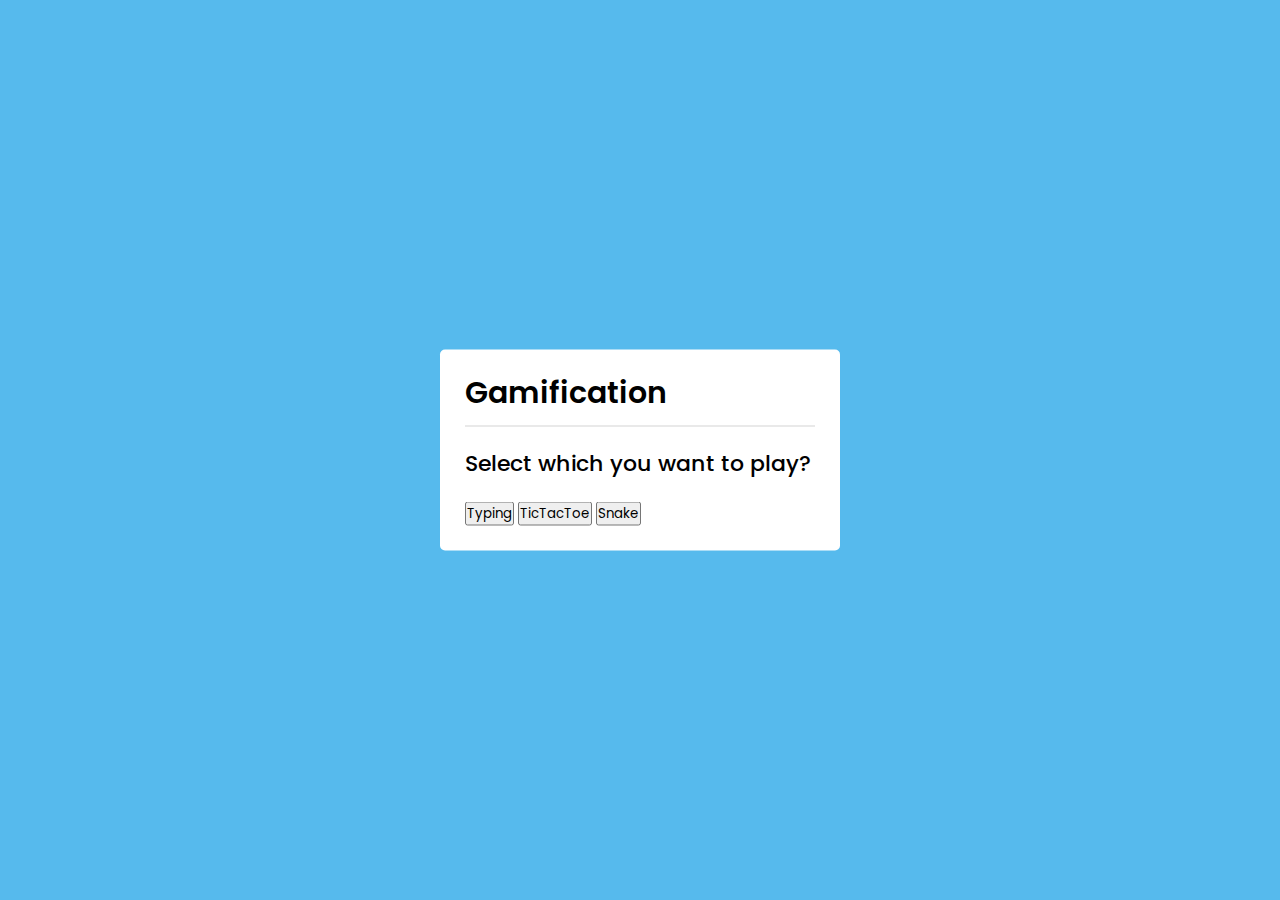
<file: index.html>
<!DOCTYPE html>
<html lang="kr">
<head>
    <meta charset="UTF-8">
    <title>Gamification-Main</title>
    <link rel="stylesheet" href="style.css">
    <link rel="stylesheet" href="https://cdnjs.cloudflare.com/ajax/libs/font-awesome/5.15.3/css/all.min.css"/>
</head>
<body>
  <div class="select-box">
    <header>Gamification</header>
    <div class="content">
      <div class="title">Select which you want to play?</div>
<!--       <div class="options"> -->
        <div>
            <button onClick="location.href='TypingSpeedTestGame/index.html'">Typing</button>
            <button onClick="location.href='TicTacToe/index.html'">TicTacToe</button>
            <button onClick="location.href='SnakeGame/index.html'">Snake</button>
      </div>
    </div>
  </div> 

</body>
</html>
</file>
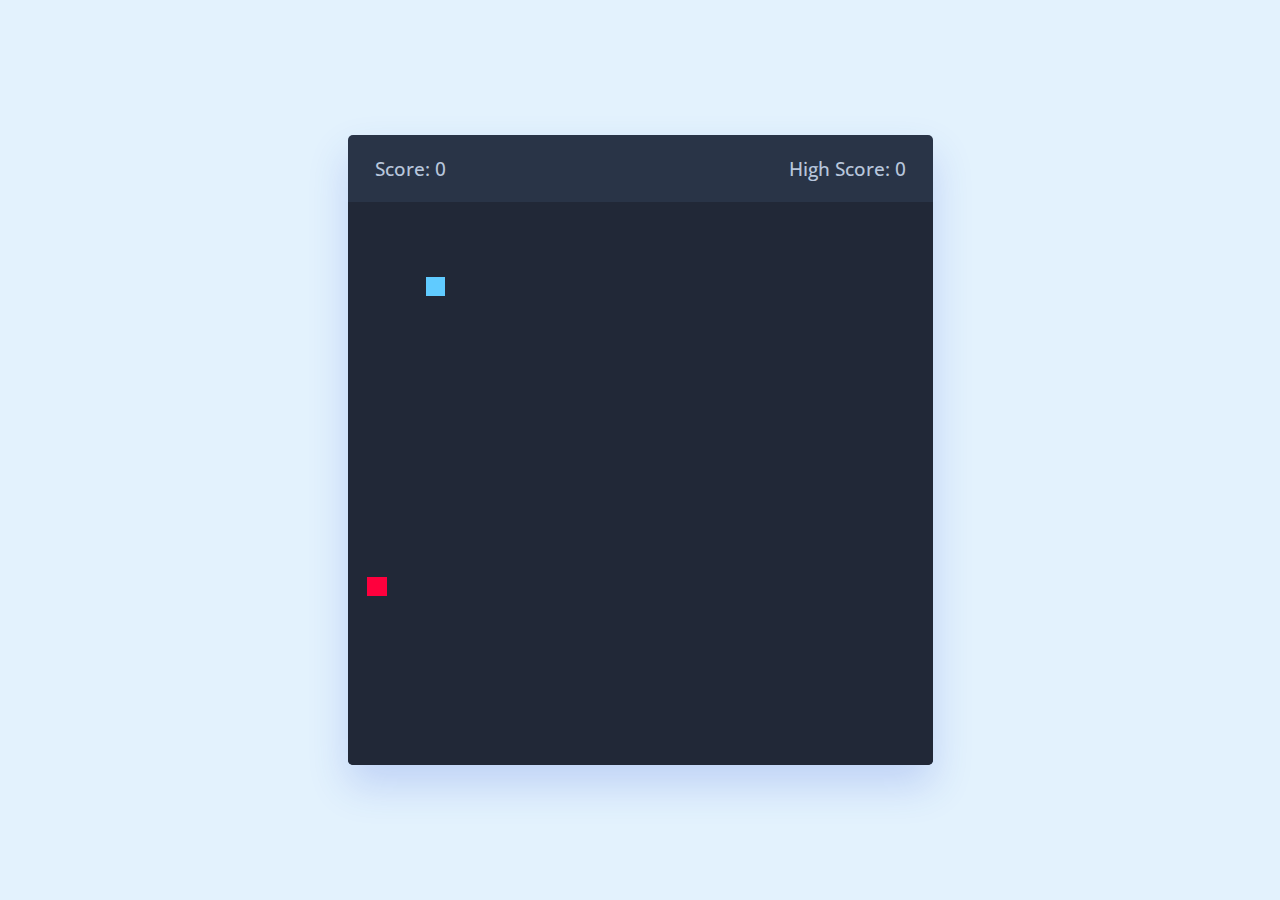
<file: SnakeGame/index.html>
<!DOCTYPE html>
<!-- Coding By CodingNepal - youtube.com/codingnepal -->
<html lang="en" dir="ltr">
  <head>
    <meta charset="utf-8">
    <title>Snake Game JavaScript | CodingNepal</title>
    <link rel="stylesheet" href="style.css">
    <meta name="viewport" content="width=device-width, initial-scale=1.0">
    <link rel="stylesheet" href="https://cdnjs.cloudflare.com/ajax/libs/font-awesome/6.3.0/css/all.min.css">
    <script src="script.js" defer></script>
  </head>
  <body>
    <div class="wrapper">
      <div class="game-details">
        <span class="score">Score: 0</span>
        <span class="high-score">High Score: 0</span>
      </div>
      <div class="play-board"></div>
      <div class="controls">
        <i data-key="ArrowLeft" class="fa-solid fa-arrow-left-long"></i>
        <i data-key="ArrowUp" class="fa-solid fa-arrow-up-long"></i>
        <i data-key="ArrowRight" class="fa-solid fa-arrow-right-long"></i>
        <i data-key="ArrowDown" class="fa-solid fa-arrow-down-long"></i>
      </div>
    </div>

  </body>
</html>
</file>
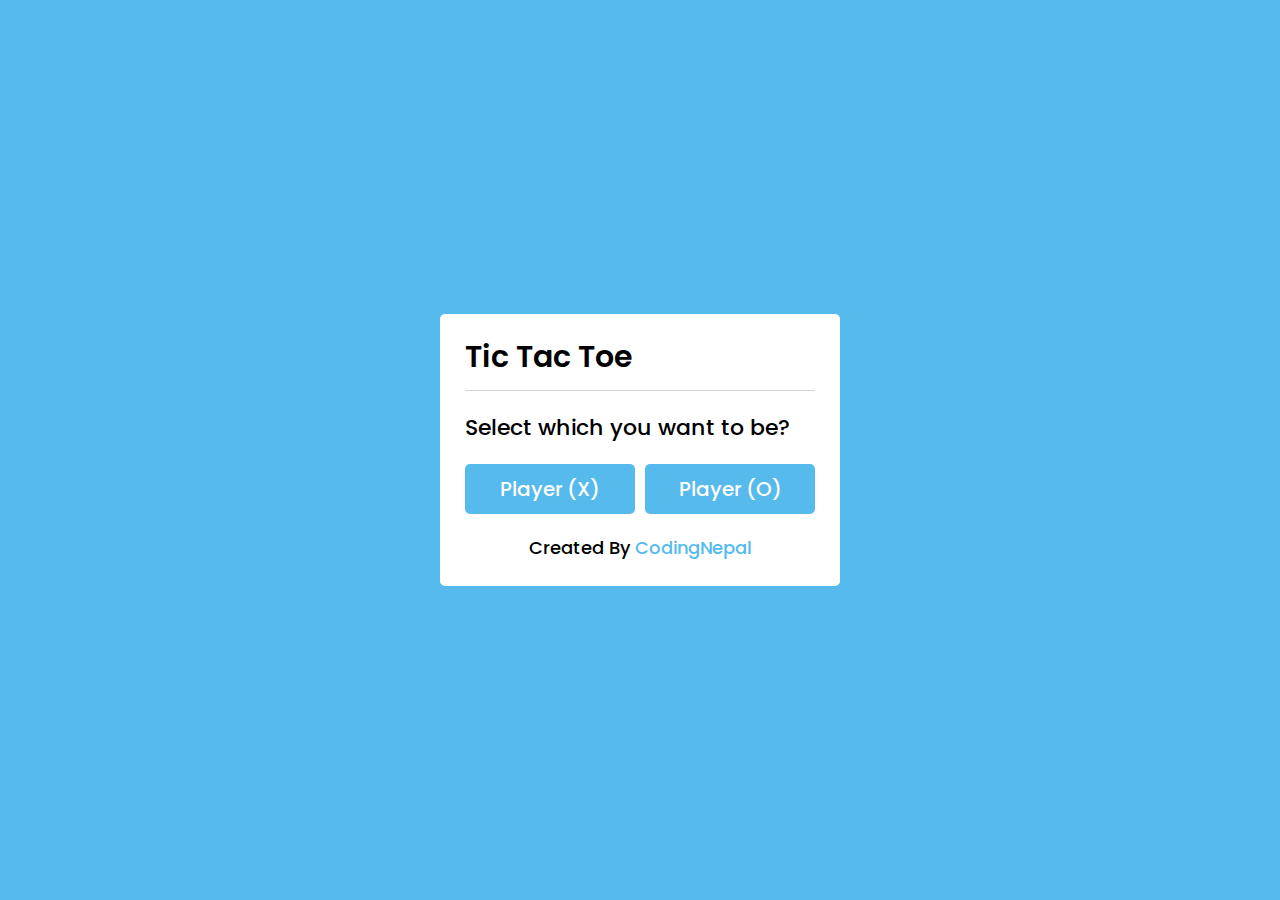
<file: TicTacToe/index.html>
<!DOCTYPE html>
<!-- Created By CodingNepal - www.youtube.com/codingnepal || www.codingnepalweb.com -->
<html lang="en">
<head>
    <meta charset="UTF-8">
    <title>Tic Tac Toe Game | CodingNepal</title>
    <link rel="stylesheet" href="style.css">
    <link rel="stylesheet" href="https://cdnjs.cloudflare.com/ajax/libs/font-awesome/5.15.3/css/all.min.css"/>
</head>
<body>
  <!-- select box -->
  <div class="select-box">
    <header>Tic Tac Toe</header>
    <div class="content">
      <div class="title">Select which you want to be?</div>
      <div class="options">
        <button class="playerX">Player (X)</button>
        <button class="playerO">Player (O)</button>
      </div>
      <div class="credit">Created By <a href="https://www.youtube.com/codingnepal" target="_blank">CodingNepal</a></div>
    </div>
  </div> 

  <!-- playboard section -->
  <div class="play-board">
    <div class="details">
      <div class="players">
        <span class="Xturn">X's Turn</span>
        <span class="Oturn">O's Turn</span>
        <div class="slider"></div>
      </div>
    </div>
    <div class="play-area">
      <section>
        <span class="box1"></span>
        <span class="box2"></span>
        <span class="box3"></span>
      </section>
      <section>
        <span class="box4"></span>
        <span class="box5"></span>
        <span class="box6"></span>
      </section>
      <section>
        <span class="box7"></span>
        <span class="box8"></span>
        <span class="box9"></span>
      </section>
    </div>
  </div>

  <!-- result box -->
  <div class="result-box">
    <div class="won-text"></div>
    <div class="btn"><button>Replay</button></div>
  </div>

  <script src="script.js"></script>

</body>
</html>
</file>
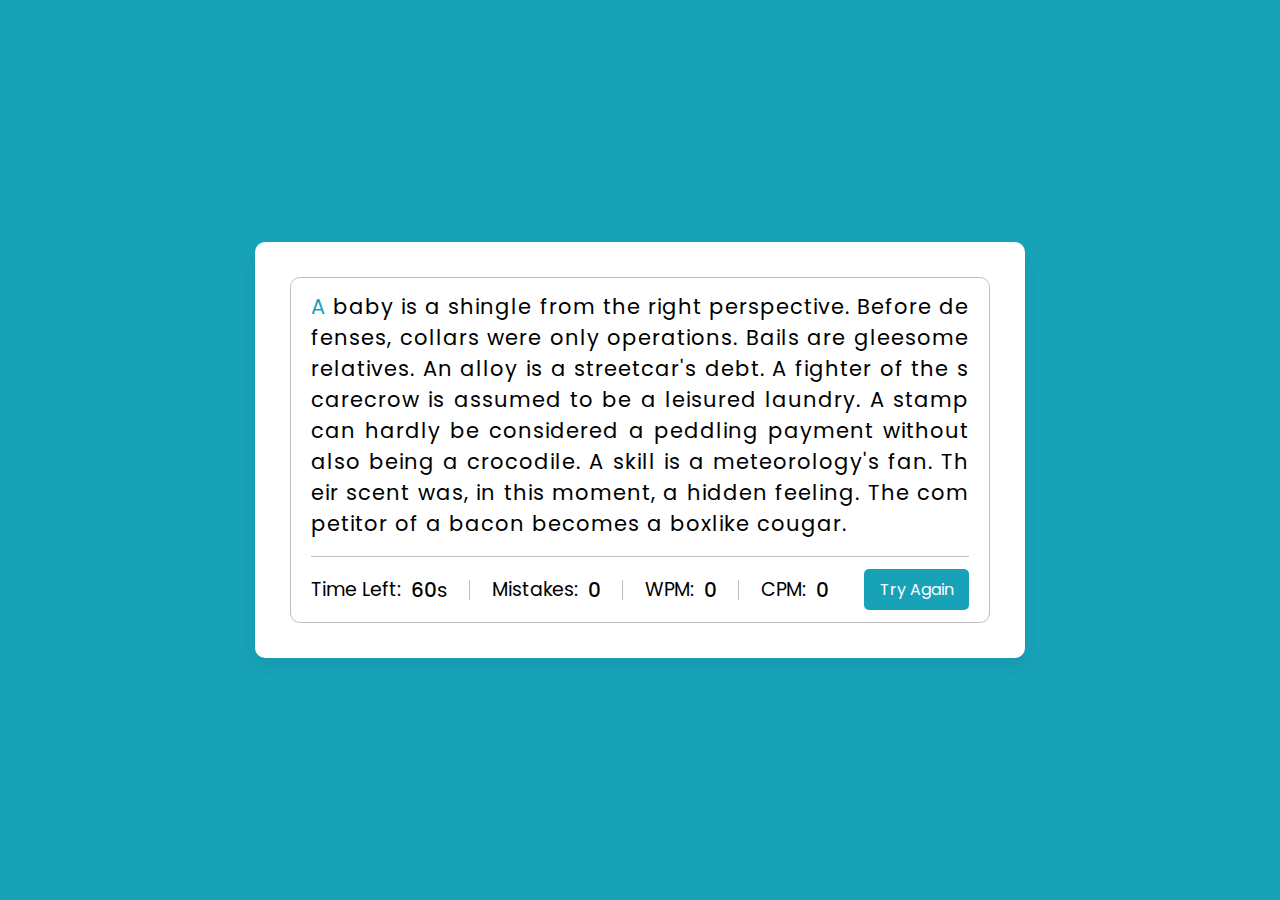
<file: TypingSpeedTestGame/index.html>
<!DOCTYPE html>
<!-- Coding By CodingNepal - youtube.com/codingnepal -->
<html lang="en" dir="ltr">
  <head>
    <meta charset="utf-8">  
    <title>Typing Speed Test Game | CodingNepal</title>
    <link rel="stylesheet" href="style.css">
    <meta name="viewport" content="width=device-width, initial-scale=1.0">
  </head>
  <body>
    <div class="wrapper">
      <input type="text" class="input-field">
      <div class="content-box">
        <div class="typing-text">
          <p></p>
        </div>
        <div class="content">
          <ul class="result-details">
            <li class="time">
              <p>Time Left:</p>
              <span><b>60</b>s</span>
            </li>
            <li class="mistake">
              <p>Mistakes:</p>
              <span>0</span>
            </li>
            <li class="wpm">
              <p>WPM:</p>
              <span>0</span>
            </li>
            <li class="cpm">
              <p>CPM:</p>
              <span>0</span>
            </li>
          </ul>
          <button>Try Again</button>
        </div>
      </div>
    </div>

    <script src="js/paragraphs.js"></script>
    <script src="js/script.js"></script>
  
  </body>
</html>
</file>
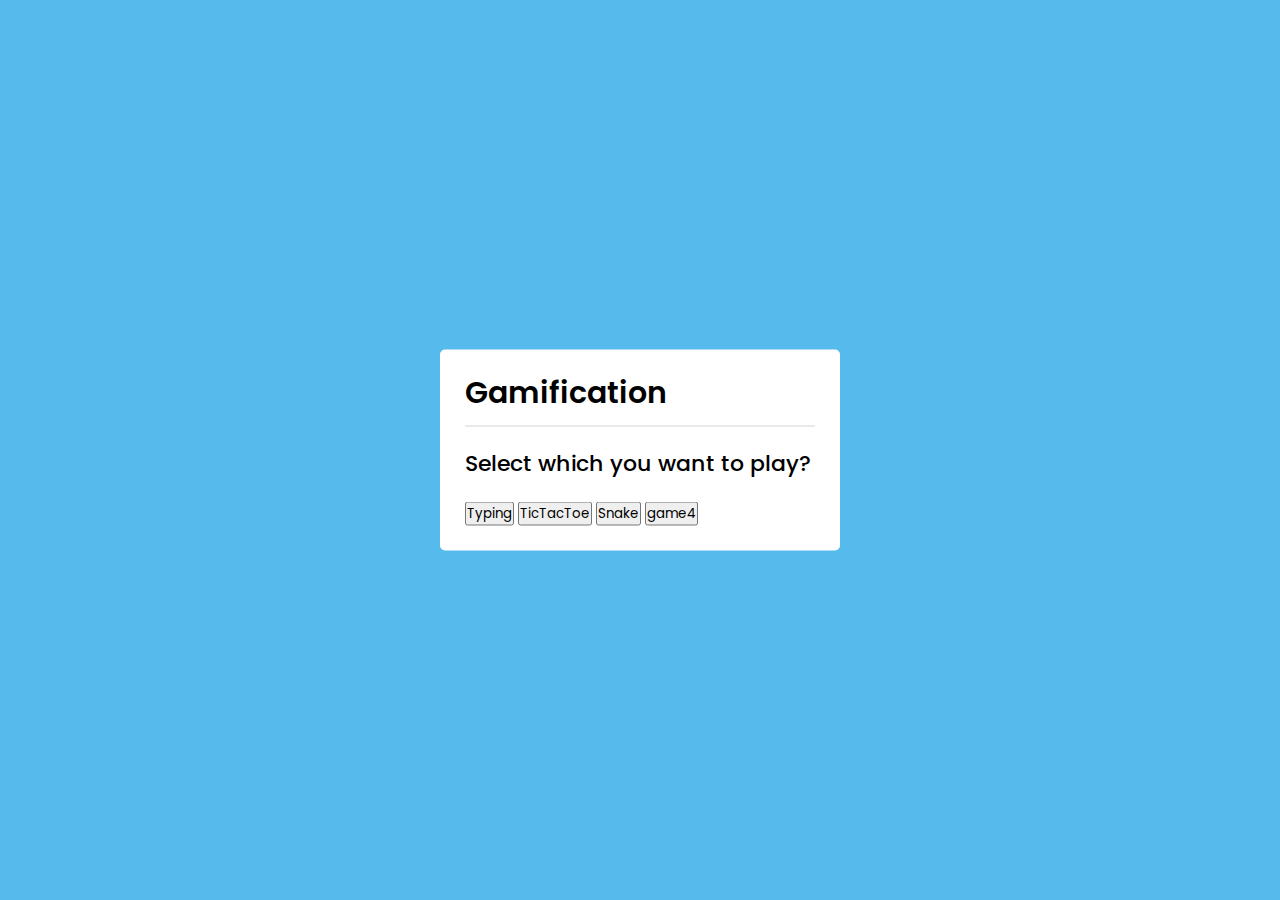
<file: main.html>
<!DOCTYPE html>
<html lang="kr">
<head>
    <meta charset="UTF-8">
    <title>Gamification-Main</title>
    <link rel="stylesheet" href="style.css">
    <link rel="stylesheet" href="https://cdnjs.cloudflare.com/ajax/libs/font-awesome/5.15.3/css/all.min.css"/>
</head>
<body>
  <div class="select-box">
    <header>Gamification</header>
    <div class="content">
      <div class="title">Select which you want to play?</div>
<!--       <div class="options"> -->
        <div>
            <button onClick="location.href='TypingSpeedTestGame/index.html'">Typing</button>
            <button onClick="location.href='TicTacToe/index.html'">TicTacToe</button>
            <button onClick="location.href='SnakeGame/index.html'">Snake</button>
            <button>game4</button>  
      </div>
    </div>
  </div> 

</body>
</html>
</file>
<file: style.css>
@import url('https://fonts.googleapis.com/css2?family=Poppins:wght@200;300;400;500;600;700&display=swap');
*{
  margin: 0;
  padding: 0;
  box-sizing: border-box;
  font-family: 'Poppins', sans-serif;
}
::selection{
  color: #fff;
  background:#56baed;
}
body{
  background:#56baed;
}
.select-box, .play-board, .result-box{
  position: absolute;
  top: 50%;
  left: 50%;
  transform: translate(-50%, -50%);
  transition: all 0.3s ease;
}
.select-box{
  background: #fff;
  padding: 20px 25px 25px;
  border-radius: 5px;
  max-width: 400px;
  width: 100%;
}
.select-box.hide{
  opacity: 0;
  pointer-events: none;
}
.select-box header{
  font-size: 30px;
  font-weight: 600;
  padding-bottom: 10px;
  border-bottom: 1px solid lightgrey;
}
.select-box .title{
  font-size: 22px;
  font-weight: 500;
  margin: 20px 0;
}
.select-box .options{
  display: flex;
  width: 100%;
}
.options button{
  width: 100%;
  font-size: 20px;
  font-weight: 500;
  padding: 10px 0;
  border: none;
  background: #56baed;
  border-radius: 5px;
  color: #fff;
  outline: none;
  cursor: pointer;
  transition: all 0.3s ease;
}
.options button:hover,
.btn button:hover{
  transform: scale(0.96);
}
.options button.playerX{
  margin-right: 5px;
}
.options button.playerO{
  margin-left: 5px;
}
.select-box .credit{
  text-align: center;
  margin-top: 20px;
  font-size: 18px;
  font-weight: 500;
}
.select-box .credit a{
  color: #56baed;
  text-decoration: none;
}
.select-box .credit a:hover{
  text-decoration: underline;
}


.btn button{
  font-size: 18px;
  font-weight: 500;
  padding: 8px 20px;
  border: none;
  background: #56baed;
  border-radius: 5px;
  color: #fff;
  outline: none;
  cursor: pointer;
  transition: all 0.3s ease;
}
</file>
<file: SnakeGame/style.css>
/* Import Google font */
@import url('https://fonts.googleapis.com/css2?family=Open+Sans:wght@400;500;600;700&display=swap');
* {
  margin: 0;
  padding: 0;
  box-sizing: border-box;
  font-family: 'Open Sans', sans-serif;
}
body {
  display: flex;
  align-items: center;
  justify-content: center;
  min-height: 100vh;
  background: #E3F2FD;
}
.wrapper {
  width: 65vmin;
  height: 70vmin;
  display: flex;
  overflow: hidden;
  flex-direction: column;
  justify-content: center;
  border-radius: 5px;
  background: #293447;
  box-shadow: 0 20px 40px rgba(52, 87, 220, 0.2);
}
.game-details {
  color: #B8C6DC;
  font-weight: 500;
  font-size: 1.2rem;
  padding: 20px 27px;
  display: flex;
  justify-content: space-between;
}
.play-board {
  height: 100%;
  width: 100%;
  display: grid;
  background: #212837;
  grid-template: repeat(30, 1fr) / repeat(30, 1fr);
}
.play-board .food {
  background: #FF003D;
}
.play-board .head {
  background: #60CBFF;
}

.controls {
  display: none;
  justify-content: space-between;
}
.controls i {
  padding: 25px 0;
  text-align: center;
  font-size: 1.3rem;
  color: #B8C6DC;
  width: calc(100% / 4);
  cursor: pointer;
  border-right: 1px solid #171B26;
}

@media screen and (max-width: 800px) {
  .wrapper {
    width: 90vmin;
    height: 115vmin;
  }
  .game-details {
    font-size: 1rem;
    padding: 15px 27px;
  }
  .controls {
    display: flex;
  }
  .controls i {
    padding: 15px 0;
    font-size: 1rem;
  }
}
</file>
<file: TicTacToe/style.css>
@import url('https://fonts.googleapis.com/css2?family=Poppins:wght@200;300;400;500;600;700&display=swap');
*{
  margin: 0;
  padding: 0;
  box-sizing: border-box;
  font-family: 'Poppins', sans-serif;
}
::selection{
  color: #fff;
  background:#56baed;
}
body{
  background:#56baed;
}
.select-box, .play-board, .result-box{
  position: absolute;
  top: 50%;
  left: 50%;
  transform: translate(-50%, -50%);
  transition: all 0.3s ease;
}
.select-box{
  background: #fff;
  padding: 20px 25px 25px;
  border-radius: 5px;
  max-width: 400px;
  width: 100%;
}
.select-box.hide{
  opacity: 0;
  pointer-events: none;
}
.select-box header{
  font-size: 30px;
  font-weight: 600;
  padding-bottom: 10px;
  border-bottom: 1px solid lightgrey;
}
.select-box .title{
  font-size: 22px;
  font-weight: 500;
  margin: 20px 0;
}
.select-box .options{
  display: flex;
  width: 100%;
}
.options button{
  width: 100%;
  font-size: 20px;
  font-weight: 500;
  padding: 10px 0;
  border: none;
  background: #56baed;
  border-radius: 5px;
  color: #fff;
  outline: none;
  cursor: pointer;
  transition: all 0.3s ease;
}
.options button:hover,
.btn button:hover{
  transform: scale(0.96);
}
.options button.playerX{
  margin-right: 5px;
}
.options button.playerO{
  margin-left: 5px;
}
.select-box .credit{
  text-align: center;
  margin-top: 20px;
  font-size: 18px;
  font-weight: 500;
}
.select-box .credit a{
  color: #56baed;
  text-decoration: none;
}
.select-box .credit a:hover{
  text-decoration: underline;
}

.play-board{
  opacity: 0;
  pointer-events: none;
  transform: translate(-50%, -50%) scale(0.9);
}
.play-board.show{
  opacity: 1;
  pointer-events: auto;
  transform: translate(-50%, -50%) scale(1);
}
.play-board .details{
  padding: 7px;
  border-radius: 5px;
  background: #fff;
}
.play-board .players{
  width: 100%;
  display: flex;
  position: relative;
  justify-content: space-between;
}
.players span{
  position: relative;
  z-index: 2;
  color: #56baed;
  font-size: 20px;
  font-weight: 500;
  padding: 10px 0;
  width: 100%;
  text-align: center;
  cursor: default;
  user-select: none;
  transition: all 0.3 ease;
}
.players.active span:first-child{
  color: #fff;
}
.players.active span:last-child{
  color: #56baed;
}
.players span:first-child{
  color: #fff;
}
.players .slider{
  position: absolute;
  top: 0;
  left: 0;
  width: 50%;
  height: 100%;
  background: #56baed;
  border-radius: 5px;
  transition: all 0.3s ease;
}
.players.active .slider{
  left: 50%;
}
.players.active span:first-child{
  color: #56baed;
}
.players.active span:nth-child(2){
  color: #fff;
}
.players.active .slider{
  left: 50%;
}
.play-area{
  margin-top: 20px;
}
.play-area section{
  display: flex;
  margin-bottom: 1px;
}
.play-area section span{
  display: block;
  height: 90px;
  width: 90px;
  margin: 2px;
  color: #56baed;
  font-size: 40px;
  line-height: 80px;
  text-align: center;
  border-radius: 5px;
  background: #fff;
}

.result-box{
  padding: 25px 20px;
  border-radius: 5px;
  max-width: 400px;
  width: 100%;
  opacity: 0;
  text-align: center;
  background: #fff;
  pointer-events: none;
  transform: translate(-50%, -50%) scale(0.9);
}
.result-box.show{
  opacity: 1;
  pointer-events: auto;
  transform: translate(-50%, -50%) scale(1);
}
.result-box .won-text{
  font-size: 30px;
  font-weight: 500;
  display: flex;
  justify-content: center;
}
.result-box .won-text p{
  font-weight: 600;
  margin: 0 5px;
}
.result-box .btn{
  width: 100%;
  margin-top: 25px;
  display: flex;
  justify-content: center;
}
.btn button{
  font-size: 18px;
  font-weight: 500;
  padding: 8px 20px;
  border: none;
  background: #56baed;
  border-radius: 5px;
  color: #fff;
  outline: none;
  cursor: pointer;
  transition: all 0.3s ease;
}
</file>
<file: TypingSpeedTestGame/style.css>
/* Import Google Font - Poppins */
@import url('https://fonts.googleapis.com/css2?family=Poppins:wght@400;500;600;700&display=swap');
*{
  margin: 0;
  padding: 0;
  box-sizing: border-box;
  font-family: 'Poppins', sans-serif;
}
body{
  display: flex;
  padding: 0 10px;
  align-items: center;
  justify-content: center;
  min-height: 100vh;
  background: #17A2B8;
}
::selection{
  color: #fff;
  background: #17A2B8;
}
.wrapper{
  width: 770px;
  padding: 35px;
  background: #fff;
  border-radius: 10px;
  box-shadow: 0 10px 15px rgba(0,0,0,0.05);
}
.wrapper .input-field{
  opacity: 0;
  z-index: -999;
  position: absolute;
}
.wrapper .content-box{
  padding: 13px 20px 0;
  border-radius: 10px;
  border: 1px solid #bfbfbf;
}
.content-box .typing-text{
  overflow: hidden;
  max-height: 256px;
}
.typing-text::-webkit-scrollbar{
  width: 0;
}
.typing-text p{
  font-size: 21px;
  text-align: justify;
  letter-spacing: 1px;
  word-break: break-all;
}
.typing-text p span{
  position: relative;
}
.typing-text p span.correct{
  color: #56964f;
}
.typing-text p span.incorrect{
  color: #cb3439;
  outline: 1px solid #fff;
  background: #ffc0cb;
  border-radius: 4px;
}
.typing-text p span.active{
  color: #17A2B8;
}
.typing-text p span.active::before{
  position: absolute;
  content: "";
  height: 2px;
  width: 100%;
  bottom: 0;
  left: 0;
  opacity: 0;
  border-radius: 5px;
  background: #17A2B8;
  animation: blink 1s ease-in-out infinite;
}
@keyframes blink{
  50%{ 
    opacity: 1; 
  }
}
.content-box .content{
  margin-top: 17px;
  display: flex;
  padding: 12px 0;
  flex-wrap: wrap;
  align-items: center;
  justify-content: space-between;
  border-top: 1px solid #bfbfbf;
}
.content button{
  outline: none;
  border: none;
  width: 105px;
  color: #fff;
  padding: 8px 0;
  font-size: 16px;
  cursor: pointer;
  border-radius: 5px;
  background: #17A2B8;
  transition: transform 0.3s ease;
}
.content button:active{
  transform: scale(0.97);
}
.content .result-details{
  display: flex;
  flex-wrap: wrap;
  align-items: center;
  width: calc(100% - 140px);
  justify-content: space-between;
}
.result-details li{
  display: flex;
  height: 20px;
  list-style: none;
  position: relative;
  align-items: center;
}
.result-details li:not(:first-child){
  padding-left: 22px;
  border-left: 1px solid #bfbfbf;
}
.result-details li p{
  font-size: 19px;
}
.result-details li span{
  display: block;
  font-size: 20px;
  margin-left: 10px;
}
li span b{
  font-weight: 500;
}
li:not(:first-child) span{
  font-weight: 500;
}
@media (max-width: 745px) {
  .wrapper{
    padding: 20px;
  }
  .content-box .content{
    padding: 20px 0;
  }
  .content-box .typing-text{
    max-height: 100%;
  }
  .typing-text p{
    font-size: 19px;
    text-align: left;
  }
  .content button{
    width: 100%;
    font-size: 15px;
    padding: 10px 0;
    margin-top: 20px;
  }
  .content .result-details{
    width: 100%;
  }
  .result-details li:not(:first-child){
    border-left: 0;
    padding: 0;
  }
  .result-details li p, 
  .result-details li span{
    font-size: 17px;
  }
}
@media (max-width: 518px) {
  .wrapper .content-box{
    padding: 10px 15px 0;
  }
  .typing-text p{
    font-size: 18px;
  }
  .result-details li{
    margin-bottom: 10px;
  }
  .content button{
    margin-top: 10px;
  }
}
</file>
